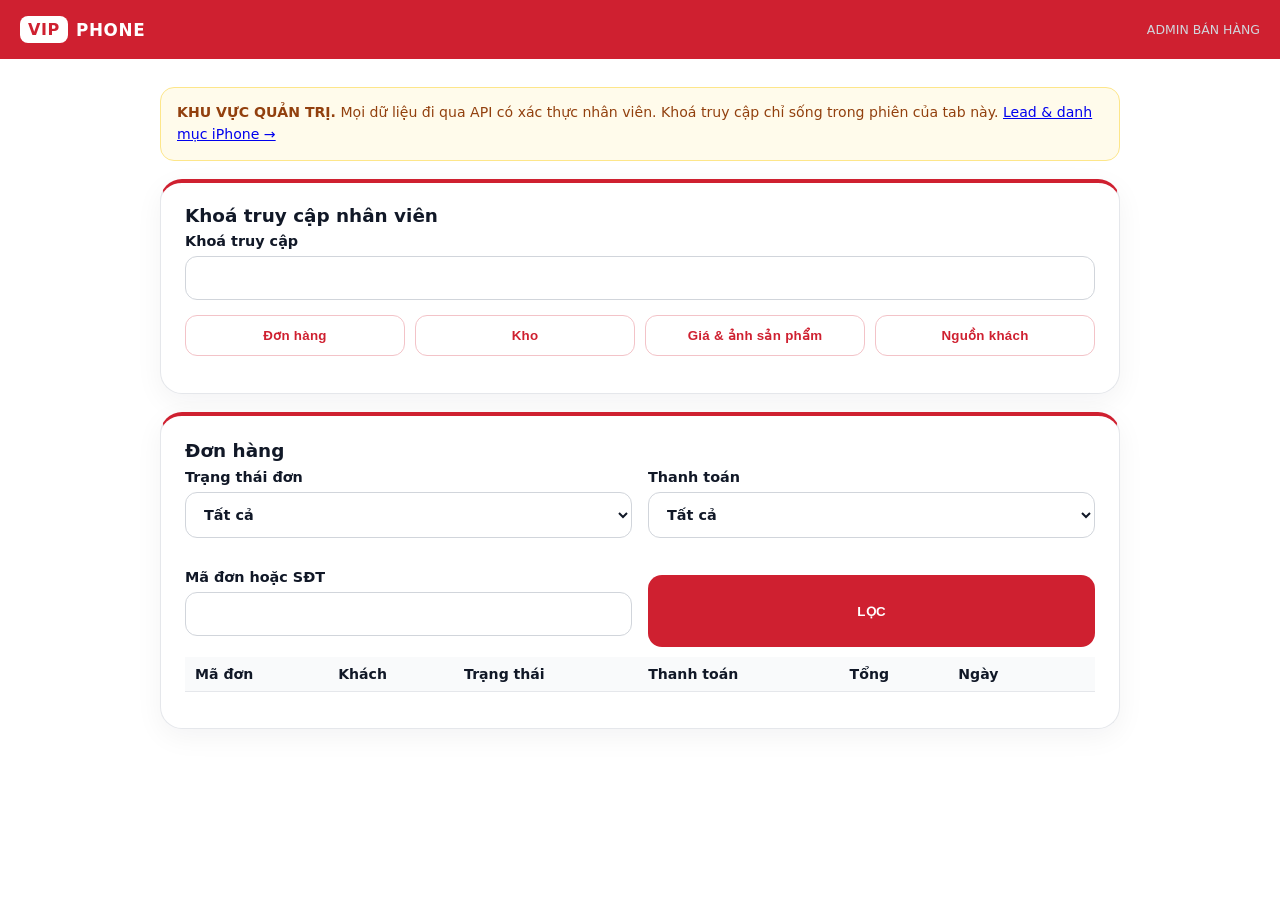
<file: admin-commerce.html>
<!doctype html>
<html lang="vi">
<head>
  <meta charset="utf-8">
  <meta name="viewport" content="width=device-width, initial-scale=1">
  <meta name="robots" content="noindex">
  <title>VIP PHONE — Quản trị bán hàng</title>
  <link rel="stylesheet" href="/assets/css/styles.css">
</head>
<body data-vp-page="admin-commerce">
  <a class="skip-link" href="#main">Bỏ qua điều hướng, tới nội dung chính</a>

  <header class="topbar">
    <div class="brand">
      <span class="brand-mark">VIP</span>
      <span class="brand-name">PHONE</span>
    </div>
    <span class="co-brand">ADMIN BÁN HÀNG</span>
  </header>

  <main class="container" id="main">
    <p class="banner banner-warn" role="note">
      <strong>KHU VỰC QUẢN TRỊ.</strong> Mọi dữ liệu đi qua API có xác thực nhân viên.
      Khoá truy cập chỉ sống trong phiên của tab này. <a href="/admin-leads.html">Lead &amp; danh mục iPhone →</a>
    </p>

    <section class="card" aria-labelledby="auth-title">
      <h1 id="auth-title" class="h3">Khoá truy cập nhân viên</h1>
      <label for="staffKey">Khoá truy cập
        <input id="staffKey" type="password" autocomplete="off" spellcheck="false">
      </label>
      <nav class="admin-actions" aria-label="Chuyển mục">
        <button type="button" class="secondary-btn" data-tab="orders">Đơn hàng</button>
        <button type="button" class="secondary-btn" data-tab="inventory">Kho</button>
        <button type="button" class="secondary-btn" data-tab="products">Giá &amp; ảnh sản phẩm</button>
        <button type="button" class="secondary-btn" data-tab="report">Nguồn khách</button>
      </nav>
      <p class="status bad" id="adminError" role="alert" hidden></p>
      <p class="field-hint" id="adminStatus" role="status" aria-live="polite"></p>
    </section>

    <!-- ============================== ĐƠN HÀNG -->
    <section class="card" data-panel="orders" aria-labelledby="orders-title">
      <h2 id="orders-title" class="h3">Đơn hàng</h2>
      <form id="orderFilter" class="grid two">
        <label>Trạng thái đơn
          <select id="oStatus"><option value="">Tất cả</option>
            <option>PENDING_PAYMENT</option><option>CONFIRMED</option><option>PROCESSING</option>
            <option>SHIPPED</option><option>COMPLETED</option><option>CANCELLED</option></select>
        </label>
        <label>Thanh toán
          <select id="oPayment"><option value="">Tất cả</option>
            <option>UNPAID</option><option>PENDING</option><option>PAID</option>
            <option>FAILED</option><option>REFUNDED</option></select>
        </label>
        <label>Mã đơn hoặc SĐT <input id="oQuery" maxlength="40"></label>
        <p class="admin-actions"><button type="submit" class="primary-btn">LỌC</button></p>
      </form>
      <div class="table-wrap"><table class="data-table">
        <thead><tr><th>Mã đơn</th><th>Khách</th><th>Trạng thái</th><th>Thanh toán</th><th>Tổng</th><th>Ngày</th><th></th></tr></thead>
        <tbody id="orderRows"></tbody>
      </table></div>
      <div id="orderDetail" class="detail-box" hidden></div>
    </section>

    <!-- ============================== KHO -->
    <section class="card" data-panel="inventory" aria-labelledby="inv-title" hidden>
      <h2 id="inv-title" class="h3">Kho (SKU có theo dõi tồn)</h2>
      <p class="admin-actions">
        <label class="consent"><input type="checkbox" id="invLow"> Chỉ SKU sắp hết (&lt; 5)</label>
        <button type="button" class="secondary-btn" id="invReload">Tải lại</button>
      </p>
      <div class="table-wrap"><table class="data-table">
        <thead><tr><th>SKU</th><th>Sản phẩm</th><th>Tồn</th><th>Đang giữ</th><th>Có thể bán</th><th></th></tr></thead>
        <tbody id="invRows"></tbody>
      </table></div>
      <div id="invDetail" class="detail-box" hidden>
        <h3 class="h3" id="invTitle"></h3>
        <form id="invForm" class="grid two">
          <label>Loại
            <select id="invType"><option>RECEIPT</option><option>ADJUSTMENT</option>
              <option>RETURN</option><option>OPENING</option></select>
          </label>
          <label>Số lượng (điều chỉnh có thể âm) <input id="invQty" type="number" required></label>
          <label>Lý do (bắt buộc với điều chỉnh / trả hàng) <input id="invReason" maxlength="300"></label>
          <p class="admin-actions"><button type="submit" class="primary-btn">GHI BIẾN ĐỘNG</button></p>
        </form>
        <div class="table-wrap"><table class="data-table">
          <thead><tr><th>#</th><th>Loại</th><th>Δ tồn</th><th>Δ giữ</th><th>Đơn</th><th>Người làm</th><th>Lý do</th><th>Lúc</th></tr></thead>
          <tbody id="invMoves"></tbody>
        </table></div>
      </div>
    </section>

    <!-- ============================== SẢN PHẨM -->
    <section class="card" data-panel="products" aria-labelledby="prod-title" hidden>
      <h2 id="prod-title" class="h3">Giá &amp; ảnh sản phẩm</h2>
      <div class="table-wrap"><table class="data-table">
        <thead><tr><th>Sản phẩm</th><th>SKU</th><th>Giá bán</th><th>Ảnh</th><th></th></tr></thead>
        <tbody id="prodRows"></tbody>
      </table></div>
      <div id="prodDetail" class="detail-box" hidden>
        <h3 class="h3" id="prodTitle"></h3>
        <form id="priceForm" class="grid two">
          <label>SKU <select id="priceSku"></select></label>
          <label>Giá bán mới (VND, ví dụ 150000.00) <input id="priceNew" inputmode="decimal" required pattern="^\d{1,10}(\.\d{1,2})?$"></label>
          <label>Lý do đổi giá <input id="priceReason" maxlength="300"></label>
          <p class="admin-actions"><button type="submit" class="primary-btn">ĐỔI GIÁ</button></p>
        </form>
        <h4>Lịch sử giá</h4>
        <div class="table-wrap"><table class="data-table">
          <thead><tr><th>Giá cũ</th><th>Giá mới</th><th>Người đổi</th><th>Lúc</th><th>Lý do</th></tr></thead>
          <tbody id="priceRows"></tbody>
        </table></div>
        <h4>Ảnh</h4>
        <form id="imageForm" class="grid two">
          <label>Tệp ảnh (PNG/JPEG/WEBP, ≤ 2 MB) <input id="imageFile" type="file" accept="image/png,image/jpeg,image/webp" required></label>
          <label>Mô tả ảnh (alt) <input id="imageAlt" maxlength="200" required></label>
          <p class="admin-actions"><button type="submit" class="primary-btn">TẢI ẢNH LÊN</button></p>
        </form>
        <div id="imageList" class="admin-image-list"></div>
      </div>
    </section>

    <!-- ============================== BÁO CÁO NGUỒN -->
    <section class="card" data-panel="report" aria-labelledby="rep-title" hidden>
      <h2 id="rep-title" class="h3">Nguồn khách &amp; doanh thu</h2>
      <form id="repForm" class="grid two">
        <label>Mô hình
          <select id="repModel">
            <option value="order">Nguồn của ĐƠN (chiến dịch/referrer ra đơn)</option>
            <option value="first_touch">Nguồn ĐẦU TIÊN của khách (kênh mang khách về)</option>
          </select>
        </label>
        <label>Chiều nhóm
          <select id="repDim"><option>source</option><option>campaign</option><option>ref</option>
            <option>utm_source</option><option>utm_medium</option><option>utm_campaign</option><option>utm_content</option></select>
        </label>
        <p class="admin-actions"><button type="submit" class="primary-btn">XEM</button></p>
      </form>
      <div class="table-wrap"><table class="data-table">
        <thead><tr><th>Giá trị</th><th>Khách</th><th>Đơn</th><th>Doanh thu</th><th>Đã thu</th></tr></thead>
        <tbody id="repRows"></tbody>
      </table></div>
    </section>
  </main>

  <script src="/assets/js/config.js"></script>
  <script src="/assets/js/money.js"></script>
  <script src="/assets/js/admin-commerce.js"></script>
</body>
</html>
</file>
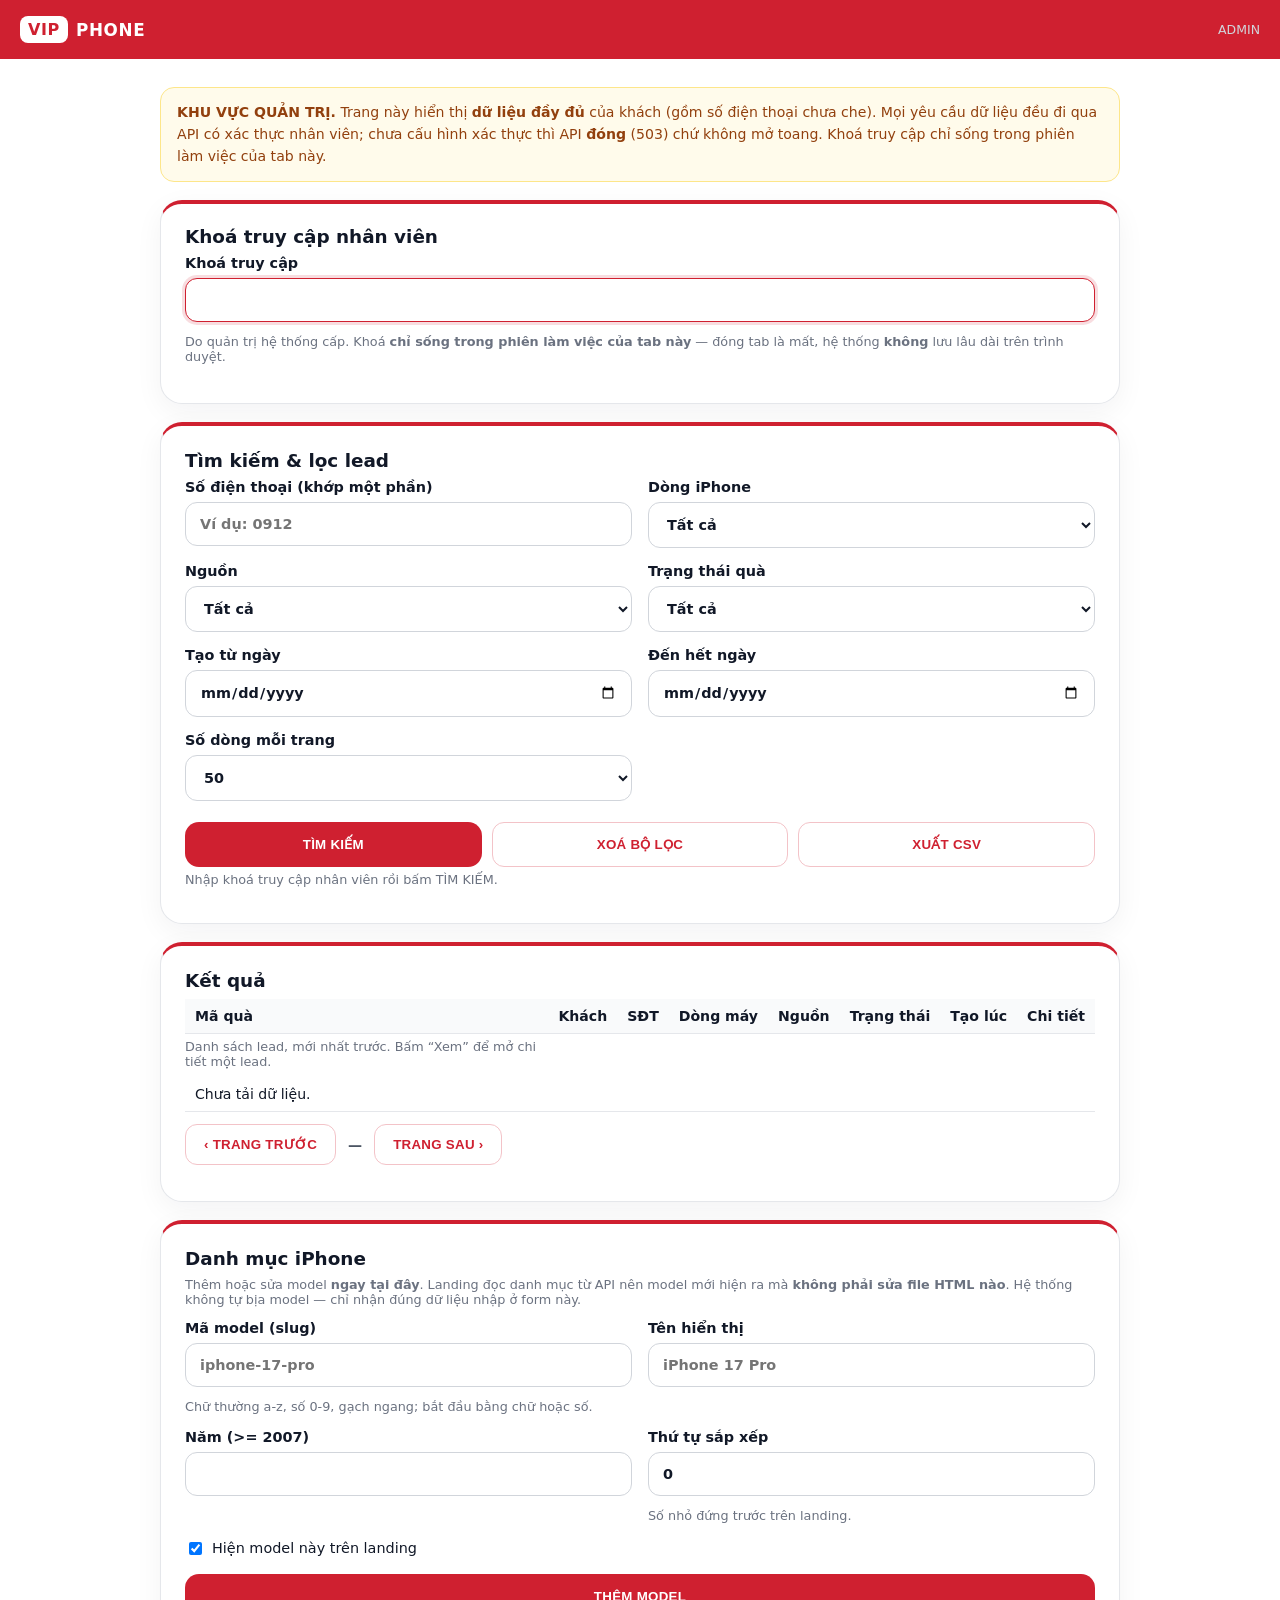
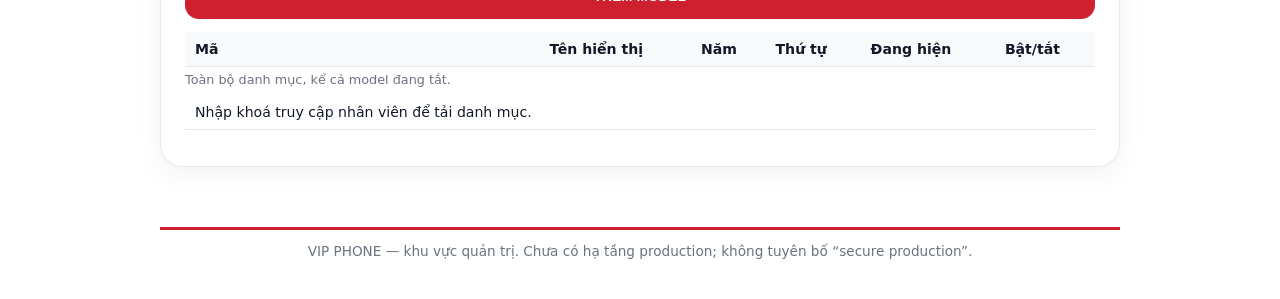
<file: admin-leads.html>
<!doctype html>
<html lang="vi">
<head>
  <meta charset="utf-8">
  <meta name="viewport" content="width=device-width, initial-scale=1">
  <meta name="robots" content="noindex">
  <title>VIP PHONE — Quản trị lead &amp; danh mục</title>
  <link rel="stylesheet" href="assets/css/styles.css">
</head>
<body data-vp-page="admin-leads">
  <a class="skip-link" href="#main">Bỏ qua điều hướng, tới nội dung chính</a>

  <header class="topbar">
    <div class="brand">
      <span class="brand-mark">VIP</span>
      <span class="brand-name">PHONE</span>
    </div>
    <span class="co-brand">ADMIN</span>
  </header>

  <main class="container" id="main">
    <p class="banner banner-warn" role="note">
      <strong>KHU VỰC QUẢN TRỊ.</strong>
      Trang này hiển thị <strong>dữ liệu đầy đủ</strong> của khách (gồm số điện
      thoại chưa che). Mọi yêu cầu dữ liệu đều đi qua API có xác thực nhân viên;
      chưa cấu hình xác thực thì API <strong>đóng</strong> (503) chứ không mở toang.
      Khoá truy cập chỉ sống trong phiên làm việc của tab này.
    </p>

    <section class="card" aria-labelledby="auth-title">
      <h1 id="auth-title" class="h3">Khoá truy cập nhân viên</h1>
      <label for="staffKey">
        Khoá truy cập
        <input id="staffKey" name="staffKey" type="password" autocomplete="off"
               spellcheck="false" aria-describedby="staffKey-hint">
        <span class="field-hint" id="staffKey-hint">
          Do quản trị hệ thống cấp. Khoá <strong>chỉ sống trong phiên làm việc của
          tab này</strong> — đóng tab là mất, hệ thống <strong>không</strong> lưu
          lâu dài trên trình duyệt.
        </span>
      </label>
    </section>

    <section class="card" aria-labelledby="filters-title">
      <h2 id="filters-title" class="h3">Tìm kiếm &amp; lọc lead</h2>

      <form id="filterForm" novalidate>
        <div class="grid two">
          <label for="fPhone">
            Số điện thoại (khớp một phần)
            <input id="fPhone" name="phone" type="tel" inputmode="tel" autocomplete="off"
                   maxlength="32" placeholder="Ví dụ: 0912">
          </label>
          <label for="fModel">
            Dòng iPhone
            <select id="fModel" name="iphone_model">
              <option value="">Tất cả</option>
            </select>
          </label>
        </div>

        <div class="grid two">
          <label for="fSource">
            Nguồn
            <select id="fSource" name="source">
              <option value="">Tất cả</option>
              <option value="bni">BNI</option>
              <option value="viporder">VIP ORDER</option>
              <option value="facebook">Facebook</option>
              <option value="tiktok">TikTok</option>
              <option value="qr">QR</option>
              <option value="other">Khác</option>
            </select>
          </label>
          <label for="fStatus">
            Trạng thái quà
            <select id="fStatus" name="gift_status">
              <option value="">Tất cả</option>
              <option value="NEW">NEW</option>
              <option value="CONFIRMED">CONFIRMED</option>
              <option value="READY">READY</option>
              <option value="REDEEMED">REDEEMED</option>
              <option value="CANCELLED">CANCELLED</option>
            </select>
          </label>
        </div>

        <div class="grid two">
          <label for="fFrom">
            Tạo từ ngày
            <input id="fFrom" name="created_from" type="date">
          </label>
          <label for="fTo">
            Đến hết ngày
            <input id="fTo" name="created_to" type="date">
          </label>
        </div>

        <div class="grid two">
          <label for="fPageSize">
            Số dòng mỗi trang
            <select id="fPageSize" name="page_size">
              <option value="25">25</option>
              <option value="50" selected>50</option>
              <option value="100">100</option>
              <option value="200">200 (trần)</option>
            </select>
          </label>
        </div>

        <div class="admin-actions">
          <button class="primary-btn" type="submit" id="searchBtn">TÌM KIẾM</button>
          <button class="secondary-btn" type="button" id="resetBtn">XOÁ BỘ LỌC</button>
          <button class="secondary-btn" type="button" id="exportBtn">XUẤT CSV</button>
        </div>
      </form>

      <p class="field-hint" id="statusLine" role="status" aria-live="polite"></p>
      <div id="errorBox" class="status bad" role="alert" hidden></div>
    </section>

    <section class="card" aria-labelledby="results-title">
      <h2 id="results-title" class="h3">Kết quả</h2>
      <div class="table-wrap">
        <table class="data-table" id="leadTable">
          <caption class="field-hint">
            Danh sách lead, mới nhất trước. Bấm “Xem” để mở chi tiết một lead.
          </caption>
          <thead>
            <tr>
              <th scope="col">Mã quà</th>
              <th scope="col">Khách</th>
              <th scope="col">SĐT</th>
              <th scope="col">Dòng máy</th>
              <th scope="col">Nguồn</th>
              <th scope="col">Trạng thái</th>
              <th scope="col">Tạo lúc</th>
              <th scope="col">Chi tiết</th>
            </tr>
          </thead>
          <tbody id="leadRows">
            <tr><td colspan="8">Chưa tải dữ liệu.</td></tr>
          </tbody>
        </table>
      </div>

      <div class="pager">
        <button class="secondary-btn" type="button" id="prevBtn">‹ TRANG TRƯỚC</button>
        <span class="pager-info" id="pageInfo">—</span>
        <button class="secondary-btn" type="button" id="nextBtn">TRANG SAU ›</button>
      </div>

      <div id="detailBox" class="detail-panel" aria-live="polite"></div>
    </section>

    <section class="card" aria-labelledby="models-title">
      <h2 id="models-title" class="h3">Danh mục iPhone</h2>
      <p class="field-hint">
        Thêm hoặc sửa model <strong>ngay tại đây</strong>. Landing đọc danh mục từ
        API nên model mới hiện ra mà <strong>không phải sửa file HTML nào</strong>.
        Hệ thống không tự bịa model — chỉ nhận đúng dữ liệu nhập ở form này.
      </p>

      <form id="modelForm" novalidate>
        <div class="grid two">
          <label for="mCode">
            Mã model (slug)
            <input id="mCode" name="model_code" type="text" maxlength="64"
                   placeholder="iphone-17-pro" autocapitalize="none" spellcheck="false"
                   aria-describedby="mCode-hint">
            <span class="field-hint" id="mCode-hint">
              Chữ thường a-z, số 0-9, gạch ngang; bắt đầu bằng chữ hoặc số.
            </span>
          </label>
          <label for="mName">
            Tên hiển thị
            <input id="mName" name="display_name" type="text" maxlength="120"
                   placeholder="iPhone 17 Pro">
          </label>
        </div>
        <div class="grid two">
          <label for="mYear">
            Năm (>= 2007)
            <input id="mYear" name="year" type="number" min="2007" max="2100" step="1">
          </label>
          <label for="mSort">
            Thứ tự sắp xếp
            <input id="mSort" name="sort_order" type="number" step="1" value="0"
                   aria-describedby="mSort-hint">
            <span class="field-hint" id="mSort-hint">Số nhỏ đứng trước trên landing.</span>
          </label>
        </div>
        <label class="consent" for="mActive">
          <input type="checkbox" id="mActive" name="active" checked>
          <span>Hiện model này trên landing</span>
        </label>

        <div class="admin-actions">
          <button class="primary-btn" type="submit" id="modelSubmit">THÊM MODEL</button>
        </div>
      </form>

      <p class="field-hint" id="modelStatus" role="status" aria-live="polite"></p>
      <div id="modelError" class="status bad" role="alert" hidden></div>

      <div class="table-wrap">
        <table class="data-table" id="modelTable">
          <caption class="field-hint">Toàn bộ danh mục, kể cả model đang tắt.</caption>
          <thead>
            <tr>
              <th scope="col">Mã</th>
              <th scope="col">Tên hiển thị</th>
              <th scope="col">Năm</th>
              <th scope="col">Thứ tự</th>
              <th scope="col">Đang hiện</th>
              <th scope="col">Bật/tắt</th>
            </tr>
          </thead>
          <tbody id="modelRows">
            <tr><td colspan="6">Chưa tải danh mục.</td></tr>
          </tbody>
        </table>
      </div>
    </section>
  </main>

  <footer class="site-footer">
    <p>VIP PHONE — khu vực quản trị. Chưa có hạ tầng production; không tuyên bố “secure production”.</p>
  </footer>

  <script src="assets/js/config.js"></script>
  <script src="assets/js/tracking.js"></script>
  <script src="assets/js/util.js"></script>
  <script src="assets/js/admin-leads.js"></script>
</body>
</html>
</file>
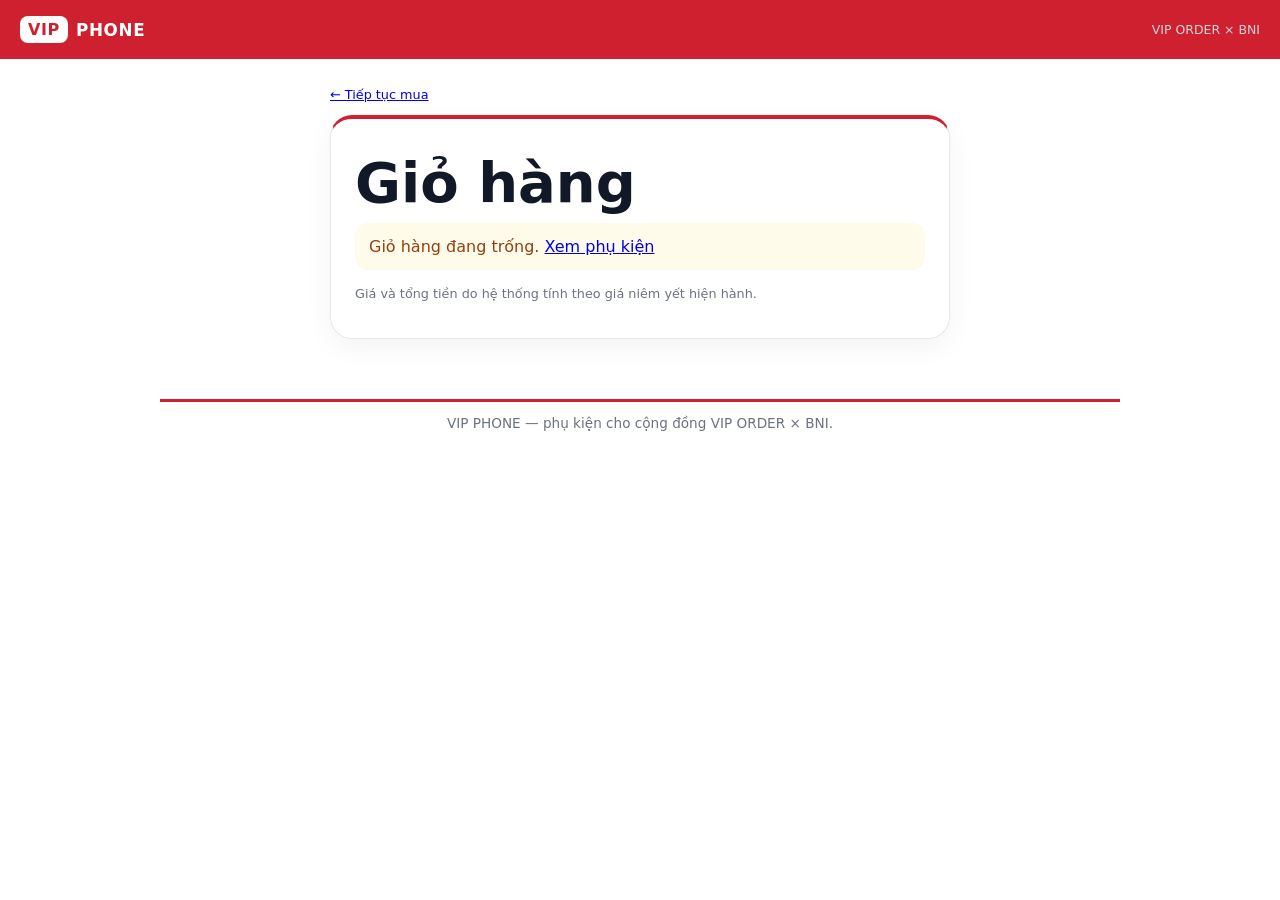
<file: cart.html>
<!doctype html>
<html lang="vi">
<head>
  <meta charset="utf-8">
  <meta name="viewport" content="width=device-width, initial-scale=1">
  <meta name="robots" content="noindex">
  <title>VIP PHONE — Giỏ hàng</title>
  <link rel="stylesheet" href="/assets/css/styles.css">
</head>
<body data-vp-page="cart">
  <a class="skip-link" href="#main">Bỏ qua điều hướng, tới nội dung chính</a>

  <header class="topbar">
    <div class="brand">
      <span class="brand-mark">VIP</span>
      <span class="brand-name">PHONE</span>
    </div>
    <span class="co-brand">VIP ORDER × BNI</span>
  </header>

  <main class="container narrow" id="main">
    <p class="field-hint"><a href="/shop">← Tiếp tục mua</a></p>
    <noscript><p class="status bad" role="alert">Giỏ hàng cần JavaScript. Vui lòng bật JavaScript rồi tải lại.</p></noscript>
    <section class="card" aria-labelledby="cart-title">
      <h1 id="cart-title">Giỏ hàng</h1>
      <p class="status bad" id="cartError" role="alert" hidden></p>
      <p class="status warn" id="cartEmpty" hidden>Giỏ hàng đang trống. <a href="/shop">Xem phụ kiện</a></p>
      <ul class="cart-lines" id="cartLines"></ul>
      <dl class="totals" id="cartTotals" hidden>
        <div><dt>Tạm tính</dt><dd id="cartSubtotal"></dd></div>
        <div><dt>Phí giao hàng</dt><dd id="cartShipping"></dd></div>
        <div class="grand"><dt>Tổng cộng</dt><dd id="cartGrand"></dd></div>
      </dl>
      <p class="field-hint">Giá và tổng tiền do hệ thống tính theo giá niêm yết hiện hành.</p>
      <a class="primary-btn" id="toCheckout" href="/checkout" hidden>ĐẶT HÀNG</a>
    </section>
  </main>

  <footer class="site-footer">
    <p>VIP PHONE — phụ kiện cho cộng đồng VIP ORDER × BNI.</p>
  </footer>

  <script src="/assets/js/config.js"></script>
  <script src="/assets/js/tracking.js"></script>
  <script src="/assets/js/util.js"></script>
  <script src="/assets/js/money.js"></script>
  <script src="/assets/js/cart-store.js"></script>
  <script src="/assets/js/cart.js"></script>
</body>
</html>
</file>
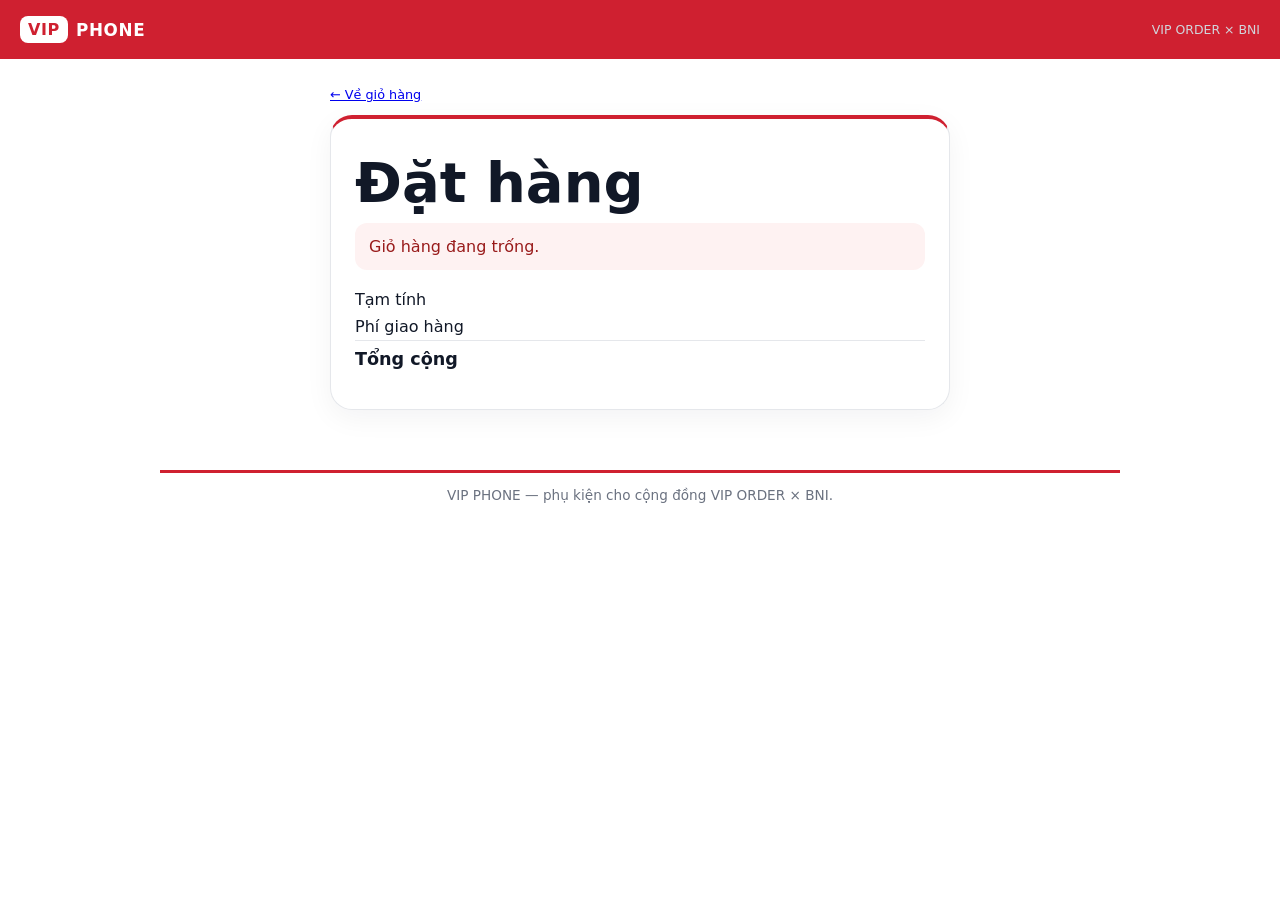
<file: checkout.html>
<!doctype html>
<html lang="vi">
<head>
  <meta charset="utf-8">
  <meta name="viewport" content="width=device-width, initial-scale=1">
  <meta name="robots" content="noindex">
  <title>VIP PHONE — Đặt hàng</title>
  <link rel="stylesheet" href="/assets/css/styles.css">
</head>
<body data-vp-page="checkout">
  <a class="skip-link" href="#main">Bỏ qua điều hướng, tới nội dung chính</a>

  <header class="topbar">
    <div class="brand">
      <span class="brand-mark">VIP</span>
      <span class="brand-name">PHONE</span>
    </div>
    <span class="co-brand">VIP ORDER × BNI</span>
  </header>

  <main class="container narrow" id="main">
    <p class="field-hint"><a href="/cart">← Về giỏ hàng</a></p>
    <noscript><p class="status bad" role="alert">Đặt hàng cần JavaScript. Vui lòng bật JavaScript rồi tải lại.</p></noscript>
    <section class="card" aria-labelledby="summary-title">
      <h1 id="summary-title">Đặt hàng</h1>
      <p class="status bad" id="checkoutError" role="alert" hidden></p>
      <ul class="cart-lines" id="summaryLines"></ul>
      <dl class="totals">
        <div><dt>Tạm tính</dt><dd id="sumSubtotal"></dd></div>
        <div><dt>Phí giao hàng</dt><dd id="sumShipping"></dd></div>
        <div class="grand"><dt>Tổng cộng</dt><dd id="sumGrand"></dd></div>
      </dl>
    </section>
    <form class="card" id="checkoutForm" novalidate aria-labelledby="form-title">
      <h2 id="form-title" class="h3">Thông tin nhận hàng</h2>
      <label>Họ tên người đặt
        <input id="full_name" name="full_name" autocomplete="name" maxlength="80" required>
        <span class="field-error" data-error-for="full_name"></span>
      </label>
      <label>Số điện thoại
        <input id="phone" name="phone" type="tel" inputmode="tel" autocomplete="tel" maxlength="32" required>
        <span class="field-error" data-error-for="phone"></span>
      </label>
      <label>Email (không bắt buộc)
        <input id="email" name="email" type="email" autocomplete="email" maxlength="254">
        <span class="field-error" data-error-for="email"></span>
      </label>
      <label>Địa chỉ (số nhà, đường)
        <input id="address_line" name="address_line" autocomplete="street-address" maxlength="300" required>
        <span class="field-error" data-error-for="address_line"></span>
      </label>
      <div class="grid two">
        <label>Phường/Xã
          <input id="ward" name="ward" maxlength="80">
          <span class="field-error" data-error-for="ward"></span>
        </label>
        <label>Quận/Huyện
          <input id="district" name="district" maxlength="80">
          <span class="field-error" data-error-for="district"></span>
        </label>
      </div>
      <label>Tỉnh/Thành phố
        <input id="province" name="province" maxlength="80" required>
        <span class="field-error" data-error-for="province"></span>
      </label>
      <fieldset class="pay-methods" id="payMethods">
        <legend>Phương thức thanh toán</legend>
        <p class="field-hint" id="payLoading">Đang tải phương thức thanh toán…</p>
      </fieldset>
      <span class="field-error" data-error-for="payment_method"></span>
      <label>Ghi chú (không bắt buộc)
        <input id="customer_note" name="customer_note" maxlength="500">
      </label>
      <button type="submit" class="primary-btn" id="placeOrder">XÁC NHẬN ĐẶT HÀNG</button>
    </form>
  </main>

  <footer class="site-footer">
    <p>VIP PHONE — phụ kiện cho cộng đồng VIP ORDER × BNI.</p>
  </footer>

  <script src="/assets/js/config.js"></script>
  <script src="/assets/js/tracking.js"></script>
  <script src="/assets/js/util.js"></script>
  <script src="/assets/js/money.js"></script>
  <script src="/assets/js/cart-store.js"></script>
  <script src="/assets/js/checkout.js"></script>
</body>
</html>
</file>
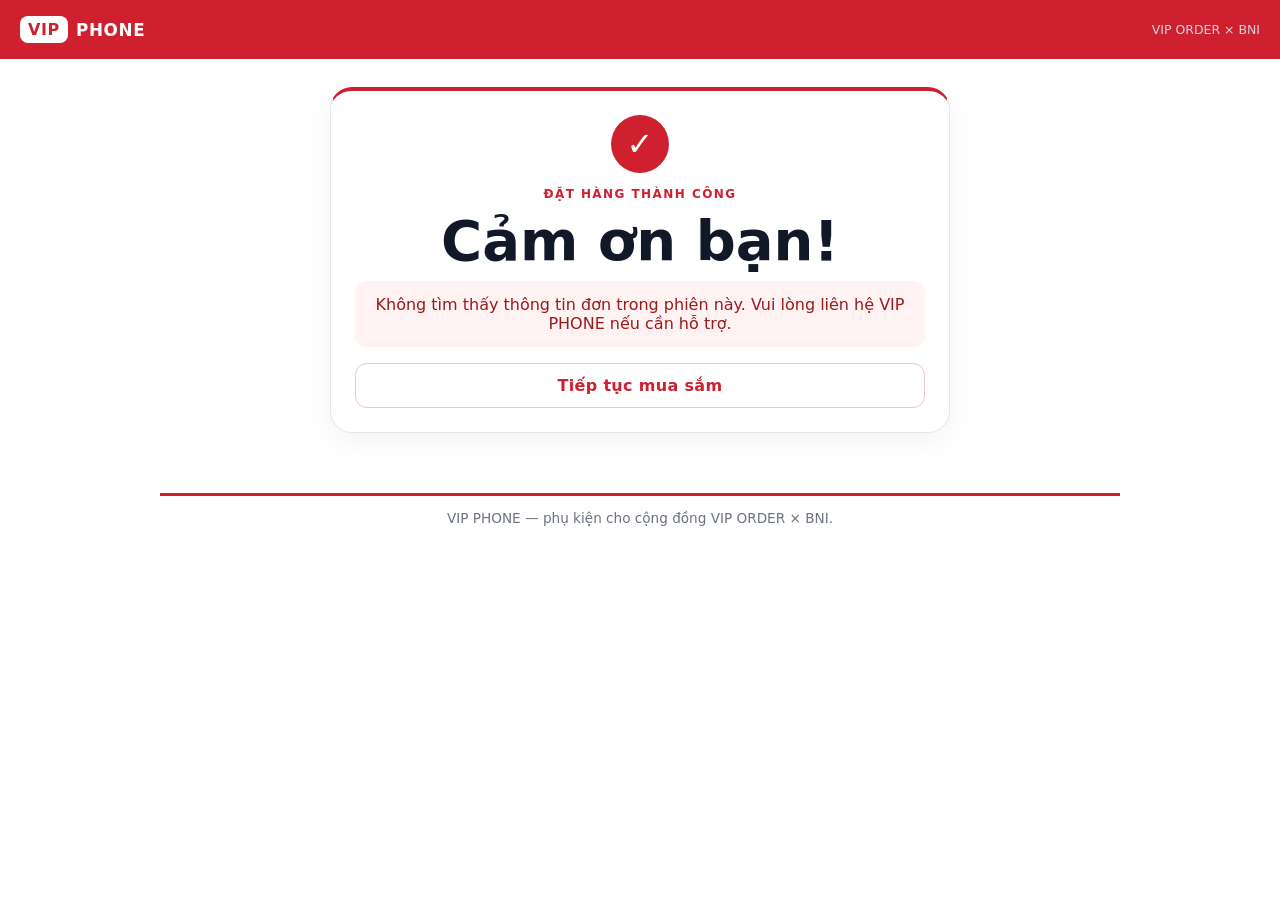
<file: order-success.html>
<!doctype html>
<html lang="vi">
<head>
  <meta charset="utf-8">
  <meta name="viewport" content="width=device-width, initial-scale=1">
  <meta name="robots" content="noindex">
  <title>VIP PHONE — Đặt hàng thành công</title>
  <link rel="stylesheet" href="/assets/css/styles.css">
</head>
<body data-vp-page="order-success">
  <a class="skip-link" href="#main">Bỏ qua điều hướng, tới nội dung chính</a>

  <header class="topbar">
    <div class="brand">
      <span class="brand-mark">VIP</span>
      <span class="brand-name">PHONE</span>
    </div>
    <span class="co-brand">VIP ORDER × BNI</span>
  </header>

  <main class="container narrow" id="main">
    <section class="card success-card" aria-labelledby="order-title">
      <div class="success-icon" aria-hidden="true">✓</div>
      <p class="eyebrow">ĐẶT HÀNG THÀNH CÔNG</p>
      <h1 id="order-title">Cảm ơn bạn!</h1>
      <p class="status bad" id="orderError" role="alert" hidden></p>
      <div id="orderBox" hidden>
        <div class="gift-code-wrap"><span>Mã đơn hàng</span><strong id="orderNumber"></strong></div>
        <p id="orderStatus" class="status warn"></p>
        <ul class="cart-lines" id="orderLines"></ul>
        <dl class="totals">
          <div><dt>Tạm tính</dt><dd id="orderSubtotal"></dd></div>
          <div><dt>Phí giao hàng</dt><dd id="orderShipping"></dd></div>
          <div class="grand"><dt>Tổng cộng</dt><dd id="orderGrand"></dd></div>
        </dl>
        <p class="helper">Giao tới: <span id="orderRecipient"></span></p>
        <div class="status warn" id="paymentBox" role="status" hidden>
          <strong id="paymentTitle"></strong>
          <p id="paymentText"></p>
        </div>
      </div>
      <a class="secondary-btn" href="/shop">Tiếp tục mua sắm</a>
    </section>
  </main>

  <footer class="site-footer">
    <p>VIP PHONE — phụ kiện cho cộng đồng VIP ORDER × BNI.</p>
  </footer>

  <script src="/assets/js/config.js"></script>
  <script src="/assets/js/tracking.js"></script>
  <script src="/assets/js/util.js"></script>
  <script src="/assets/js/money.js"></script>
  <script src="/assets/js/cart-store.js"></script>
  <script src="/assets/js/order-success.js"></script>
</body>
</html>
</file>
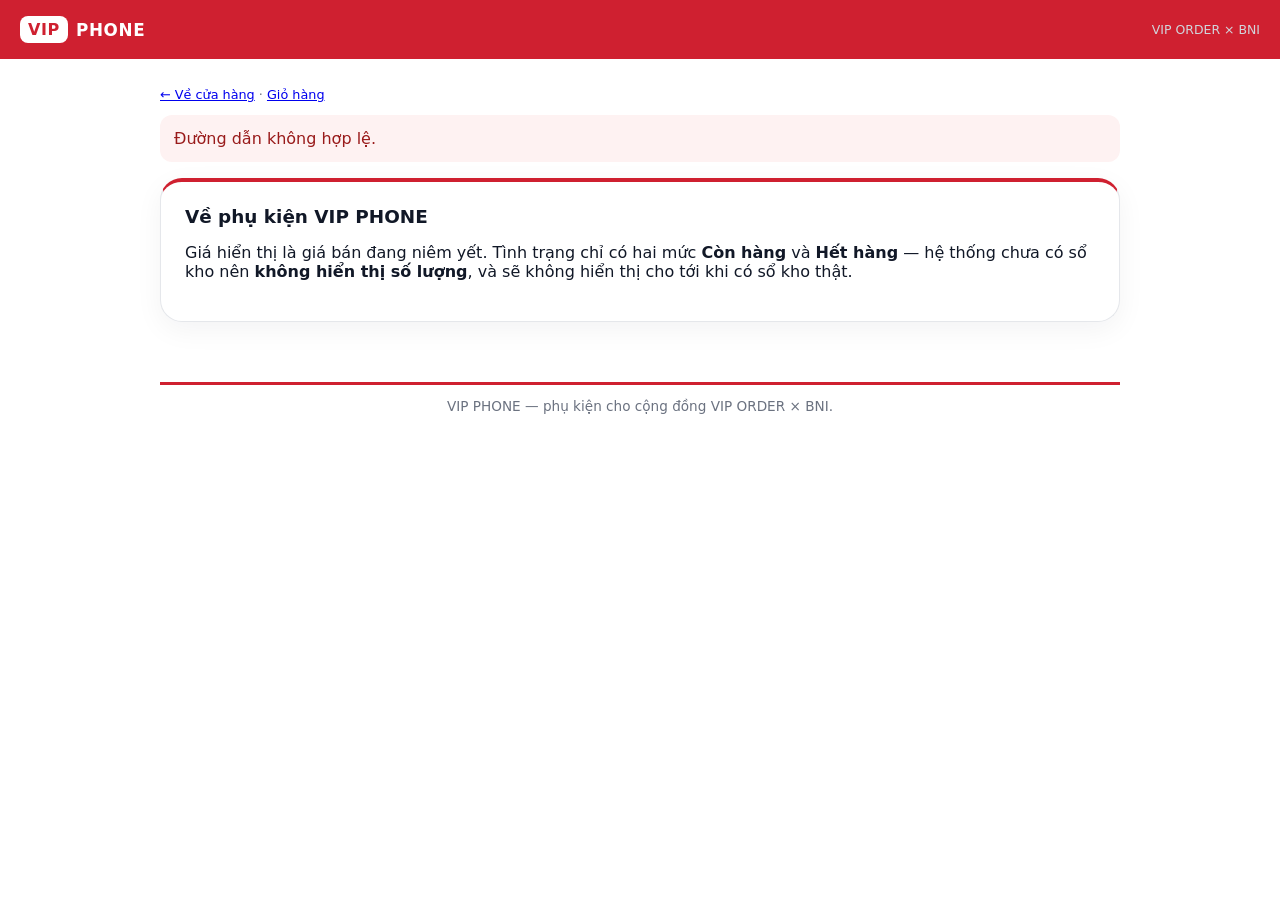
<file: product.html>
<!doctype html>
<html lang="vi">
<head>
  <meta charset="utf-8">
  <meta name="viewport" content="width=device-width, initial-scale=1">
  <meta name="description" content="Chi tiết phụ kiện VIP PHONE — giá bán, dòng máy tương thích, tình trạng còn hàng.">
  <meta name="robots" content="noindex">
  <title>VIP PHONE — Chi tiết sản phẩm</title>
  <link rel="stylesheet" href="/assets/css/styles.css">
</head>
<body data-vp-page="product">
  <a class="skip-link" href="#main">Bỏ qua điều hướng, tới nội dung chính</a>

  <header class="topbar">
    <div class="brand">
      <span class="brand-mark">VIP</span>
      <span class="brand-name">PHONE</span>
    </div>
    <span class="co-brand">VIP ORDER × BNI</span>
  </header>

  <main class="container" id="main">
    <p class="field-hint"><a href="/shop">← Về cửa hàng</a> · <a href="/cart">Giỏ hàng</a></p>

    <noscript>
      <p class="status bad" role="alert">
        Trang này cần JavaScript để tải thông tin sản phẩm. Vui lòng bật JavaScript rồi tải lại.
      </p>
    </noscript>

    <p class="status bad" id="productError" role="alert" hidden></p>

    <article class="card" id="productDetail" aria-labelledby="productTitle" hidden>
      <p class="eyebrow" id="productCategory"></p>
      <h1 id="productTitle"></h1>
      <p class="status ok" id="productAvailability"></p>
      <div id="productBody"></div>
      <p class="status ok" id="cartStatus" role="status" aria-live="polite" hidden></p>
    </article>

    <section class="card" aria-labelledby="about-shop-title" id="aboutShop">
      <h2 id="about-shop-title" class="h3">Về phụ kiện VIP PHONE</h2>
      <p>
        Giá hiển thị là giá bán đang niêm yết. Tình trạng chỉ có hai mức
        <strong>Còn hàng</strong> và <strong>Hết hàng</strong> — hệ thống chưa có
        sổ kho nên <strong>không hiển thị số lượng</strong>, và sẽ không hiển thị
        cho tới khi có sổ kho thật.
      </p>
    </section>
  </main>

  <footer class="site-footer">
    <p>VIP PHONE — phụ kiện cho cộng đồng VIP ORDER × BNI.</p>
  </footer>

  <script src="/assets/js/config.js"></script>
  <script src="/assets/js/tracking.js"></script>
  <script src="/assets/js/util.js"></script>
  <script src="/assets/js/money.js"></script>
  <script src="/assets/js/cart-store.js"></script>
  <script src="/assets/js/product.js"></script>
</body>
</html>
</file>
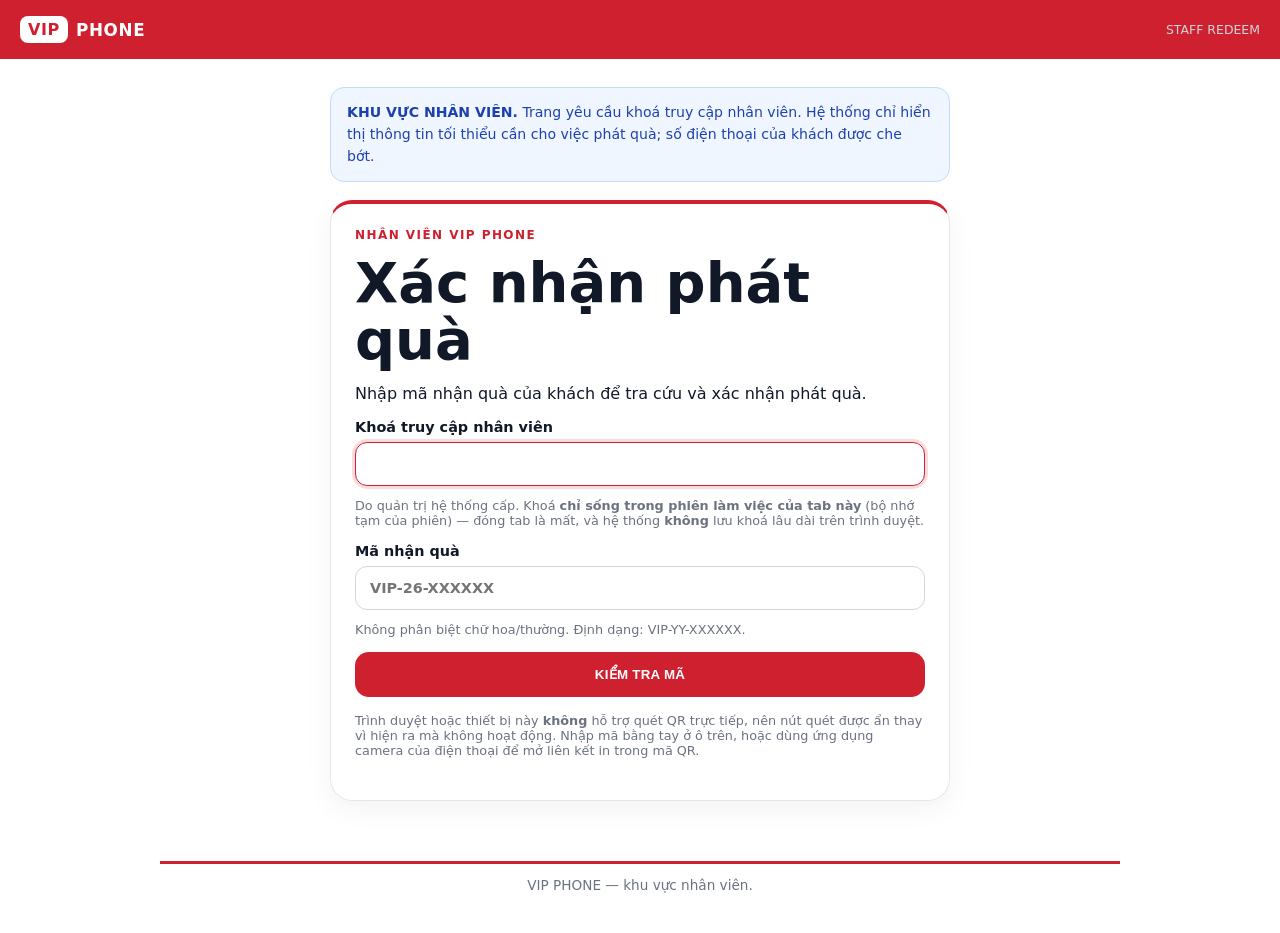
<file: redeem.html>
<!doctype html>
<html lang="vi">
<head>
  <meta charset="utf-8">
  <meta name="viewport" content="width=device-width, initial-scale=1">
  <meta name="robots" content="noindex">
  <title>VIP PHONE — Phát quà (nhân viên)</title>
  <link rel="stylesheet" href="assets/css/styles.css">
</head>
<body>
  <a class="skip-link" href="#main">Bỏ qua điều hướng, tới nội dung chính</a>

  <header class="topbar">
    <div class="brand">
      <span class="brand-mark">VIP</span>
      <span class="brand-name">PHONE</span>
    </div>
    <span class="co-brand">STAFF REDEEM</span>
  </header>

  <main class="container narrow" id="main">
    <p class="banner banner-info" role="note">
      <strong>KHU VỰC NHÂN VIÊN.</strong>
      Trang yêu cầu khoá truy cập nhân viên. Hệ thống chỉ hiển thị thông tin
      tối thiểu cần cho việc phát quà; số điện thoại của khách được che bớt.
    </p>

    <section class="card" aria-labelledby="redeem-title">
      <p class="eyebrow">NHÂN VIÊN VIP PHONE</p>
      <h1 id="redeem-title">Xác nhận phát quà</h1>
      <p>Nhập mã nhận quà của khách để tra cứu và xác nhận phát quà.</p>

      <form id="redeemForm" novalidate>
        <label for="staffKey">
          Khoá truy cập nhân viên
          <input id="staffKey" name="staffKey" type="password" autocomplete="off"
                 spellcheck="false" aria-describedby="staffKey-hint">
          <span class="field-hint" id="staffKey-hint">
            Do quản trị hệ thống cấp. Khoá <strong>chỉ sống trong phiên làm việc
            của tab này</strong> (bộ nhớ tạm của phiên) — đóng tab là mất, và hệ
            thống <strong>không</strong> lưu khoá lâu dài trên trình duyệt.
          </span>
        </label>

        <label for="redeemCode">
          Mã nhận quà
          <input id="redeemCode" name="redeemCode" type="text" required
                 placeholder="VIP-26-XXXXXX" autocomplete="off"
                 autocapitalize="characters" spellcheck="false"
                 aria-describedby="redeemCode-hint">
          <span class="field-hint" id="redeemCode-hint">
            Không phân biệt chữ hoa/thường. Định dạng: VIP-YY-XXXXXX.
          </span>
        </label>

        <button class="primary-btn" type="submit">KIỂM TRA MÃ</button>
      </form>

      <div class="scan-block">
        <button type="button" class="secondary-btn" id="scanToggle" hidden
                aria-expanded="false" aria-controls="scanPanel">
          QUÉT QR BẰNG CAMERA
        </button>
        <p class="field-hint" id="scanUnsupported" hidden>
          Trình duyệt hoặc thiết bị này <strong>không</strong> hỗ trợ quét QR trực
          tiếp, nên nút quét được ẩn thay vì hiện ra mà không hoạt động.
          Nhập mã bằng tay ở ô trên, hoặc dùng ứng dụng camera của điện thoại để
          mở liên kết in trong mã QR.
        </p>
        <div class="scan-panel" id="scanPanel" hidden>
          <video id="scanVideo" class="scan-video" playsinline muted
                 aria-label="Khung hình camera dùng để quét mã QR"></video>
          <p class="field-hint">Đưa mã QR trên phiếu quà vào giữa khung hình.</p>
          <button type="button" class="secondary-btn" id="scanStop">DỪNG QUÉT</button>
        </div>
        <p class="field-hint" id="scanStatus" role="status" aria-live="polite"></p>
      </div>

      <div id="redeemResult" class="redeem-result" aria-live="polite"></div>
    </section>
  </main>

  <footer class="site-footer">
    <p>VIP PHONE — khu vực nhân viên.</p>
  </footer>

  <script src="assets/js/config.js"></script>
  <script src="assets/js/tracking.js"></script>
  <script src="assets/js/util.js"></script>
  <script src="assets/js/qr-scan.js"></script>
  <script src="assets/js/redeem.js"></script>
</body>
</html>
</file>
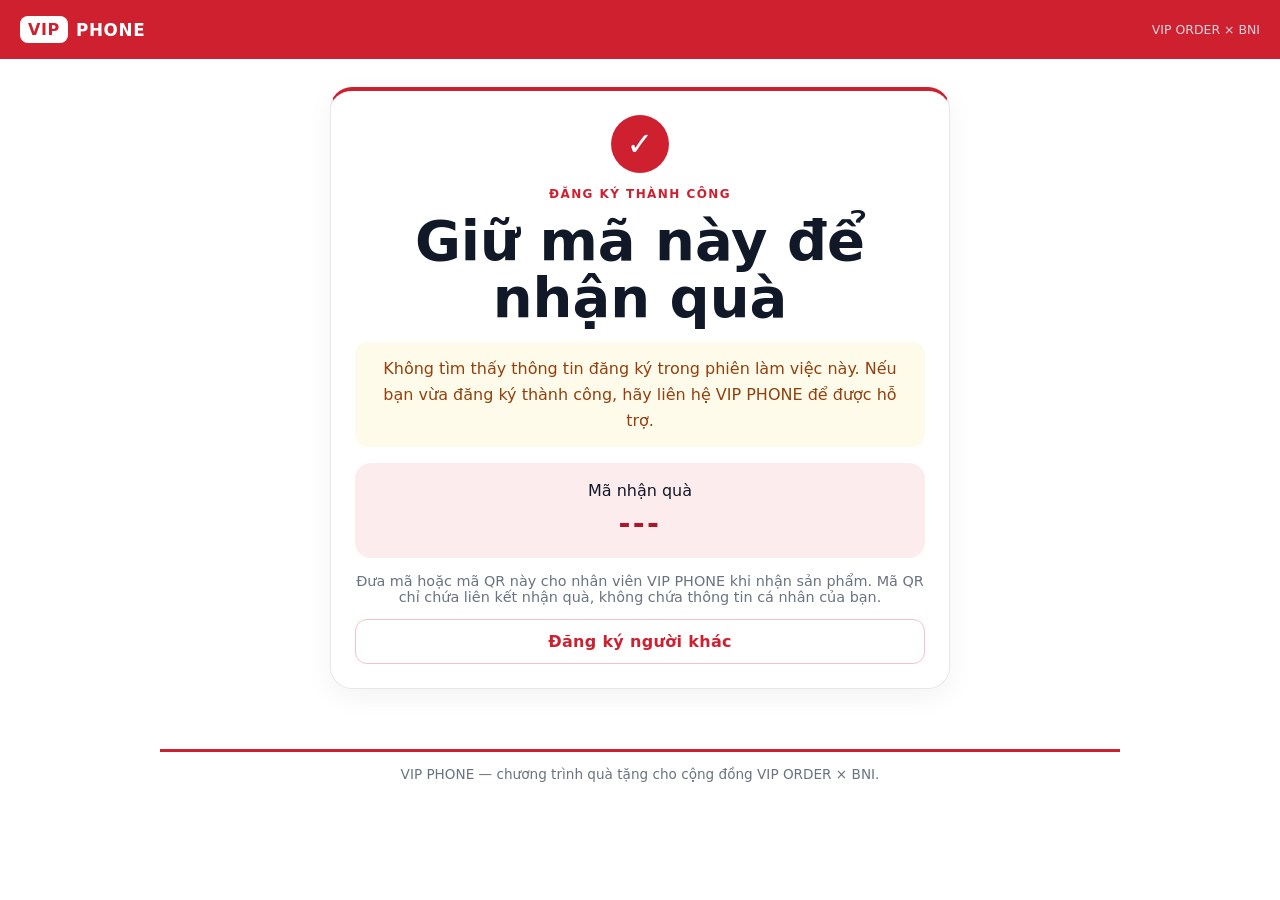
<file: success.html>
<!doctype html>
<html lang="vi">
<head>
  <meta charset="utf-8">
  <meta name="viewport" content="width=device-width, initial-scale=1">
  <meta name="robots" content="noindex">
  <title>VIP PHONE — Đăng ký thành công</title>
  <link rel="stylesheet" href="assets/css/styles.css">
</head>
<body>
  <a class="skip-link" href="#main">Bỏ qua điều hướng, tới nội dung chính</a>

  <header class="topbar">
    <div class="brand">
      <span class="brand-mark">VIP</span>
      <span class="brand-name">PHONE</span>
    </div>
    <span class="co-brand">VIP ORDER × BNI</span>
  </header>

  <main class="container narrow" id="main">
    <section class="card success-card" aria-labelledby="success-title">
      <div class="success-icon" aria-hidden="true">✓</div>
      <p class="eyebrow">ĐĂNG KÝ THÀNH CÔNG</p>
      <h1 id="success-title">Giữ mã này để nhận quà</h1>

      <div id="giftDetails" class="gift-details"></div>

      <div class="gift-code-wrap">
        <span>Mã nhận quà</span>
        <strong id="giftCode">---</strong>
      </div>

      <div id="qr" class="qr-box" aria-label="Mã QR nhận quà"></div>
      <p class="helper">
        Đưa mã hoặc mã QR này cho nhân viên VIP PHONE khi nhận sản phẩm.
        Mã QR chỉ chứa liên kết nhận quà, không chứa thông tin cá nhân của bạn.
      </p>

      <a class="secondary-btn" href="index.html">Đăng ký người khác</a>
    </section>

    <!-- G15: gợi ý MỀM — không popup, không ép mua. Ẩn cho tới khi có dữ liệu. -->
    <section class="card reco-card" id="recoSection" aria-labelledby="reco-title" hidden>
      <p class="eyebrow">PHỤ KIỆN HỢP VỚI MÁY CỦA BẠN</p>
      <h2 id="reco-title" class="h3">Gợi ý cho <span id="recoDevice"></span></h2>
      <nav class="reco-ctas" aria-label="Lối tắt phụ kiện">
        <a class="secondary-btn" id="recoCtaGlass" data-reco-cta="SCREEN_PROTECTOR">Xem kính phù hợp</a>
        <a class="secondary-btn" id="recoCtaCharge" data-reco-cta="CHARGER">Xem sạc/cáp phù hợp</a>
        <a class="secondary-btn" id="recoCtaAll" data-reco-cta="ALL">Xem phụ kiện cho máy của bạn</a>
      </nav>
      <div id="recoList" class="product-grid"></div>
    </section>
  </main>

  <footer class="site-footer">
    <p>VIP PHONE — chương trình quà tặng cho cộng đồng VIP ORDER × BNI.</p>
  </footer>

  <script src="assets/js/config.js"></script>
  <script src="assets/js/tracking.js"></script>
  <script src="assets/js/util.js"></script>
  <script src="assets/js/qr.js"></script>
  <script src="assets/js/success.js"></script>
  <script src="assets/js/money.js"></script>
  <script src="assets/js/reco.js"></script>
</body>
</html>
</file>
<file: assets/css/styles.css>
*{box-sizing:border-box}:root{--bni-red:#cf2030;--bni-red-dark:#a81a27}
html{font-family:Inter,ui-sans-serif,system-ui,-apple-system,BlinkMacSystemFont,"Segoe UI",sans-serif;background:#ffffff;color:#111827}body{margin:0}.topbar{display:flex;justify-content:space-between;align-items:center;padding:16px 20px;background:var(--bni-red);color:#fff;position:sticky;top:0;z-index:5}.brand{display:flex;align-items:center;gap:8px;font-weight:900;letter-spacing:.04em}.brand-mark{background:#fff;color:var(--bni-red);padding:4px 8px;border-radius:8px}.brand-name{font-size:1.05rem}.co-brand{font-size:.78rem;color:#d1d5db}.container{width:min(960px,calc(100% - 28px));margin:28px auto 60px}.narrow{width:min(620px,calc(100% - 28px))}.card{background:#fff;border:1px solid #e5e7eb;border-radius:22px;padding:24px;margin-bottom:18px;box-shadow:0 8px 28px rgba(17,24,39,.05)}.hero{padding:34px 24px}.eyebrow{font-size:.75rem;font-weight:800;letter-spacing:.12em;color:#6b7280;margin:0 0 8px}.hero h1,.success-card h1,main h1{font-size:clamp(2rem,7vw,3.5rem);line-height:1.02;margin:.2em 0}.hero-copy{font-size:1.08rem;color:#4b5563;line-height:1.65;max-width:720px}.gift-note{display:inline-block;margin-top:8px;padding:9px 12px;border-radius:999px;background:#f3f4f6;font-size:.85rem;font-weight:700}.grid{display:grid;gap:16px}.grid.two{grid-template-columns:repeat(2,minmax(0,1fr))}label{display:flex;flex-direction:column;gap:7px;font-size:.9rem;font-weight:700;margin-bottom:15px}input,select{width:100%;border:1px solid #d1d5db;background:#fff;border-radius:12px;padding:13px 14px;font:inherit;color:#111827;outline:none}input:focus,select:focus{border-color:var(--bni-red);box-shadow:0 0 0 3px rgba(207,32,48,.15)}.consent{flex-direction:row;align-items:flex-start;font-weight:500;line-height:1.45}.consent input{width:auto;margin-top:4px}.primary-btn,.secondary-btn{display:inline-flex;width:100%;justify-content:center;align-items:center;border:none;border-radius:14px;padding:15px 18px;font-weight:900;letter-spacing:.02em;cursor:pointer;text-decoration:none}.primary-btn{background:var(--bni-red);color:#fff}.primary-btn:disabled{opacity:.55;cursor:not-allowed}.secondary-btn{background:#f3f4f6;color:#111827}.error{background:#fef2f2;color:#991b1b;border:1px solid #fecaca;padding:12px;border-radius:12px;margin-bottom:14px}.muted{background:#fafafa;color:#4b5563}.success-card{text-align:center}.success-icon{width:58px;height:58px;border-radius:50%;display:grid;place-items:center;background:var(--bni-red);color:#fff;font-size:2rem;font-weight:900;margin:0 auto 14px}.gift-details{color:#4b5563;line-height:1.6;margin:16px 0}.gift-code-wrap{display:flex;flex-direction:column;gap:6px;padding:18px;background:#f3f4f6;border-radius:16px}.gift-code-wrap strong{font-size:1.8rem;letter-spacing:.08em}.qr-box{display:flex;justify-content:center;margin:24px 0}.qr-box canvas{max-width:220px;width:100%;height:auto}.helper{font-size:.9rem;color:#6b7280}.redeem-result{margin-top:18px}.status{padding:14px;border-radius:12px;margin-top:12px}.status.ok{background:#ecfdf5;color:#065f46}.status.warn{background:#fffbeb;color:#92400e}.status.bad{background:#fef2f2;color:#991b1b}.detail-list{margin:14px 0;padding:0;list-style:none}.detail-list li{padding:7px 0;border-bottom:1px solid #eee}@media(max-width:680px){.grid.two{grid-template-columns:1fr}.card{padding:20px}.topbar{padding:13px 14px}.co-brand{font-size:.7rem}}
/* ===== G01 baseline hardening: thêm phần tử mới, giữ nguyên phần cũ ở trên ===== */
.skip-link{position:absolute;left:-9999px;top:0;z-index:50;background:var(--bni-red);color:#fff;padding:10px 14px;border-radius:0 0 10px 0;text-decoration:none;font-weight:700}
.skip-link:focus{left:0}
.site-footer{width:min(960px,calc(100% - 28px));margin:0 auto 40px;color:#6b7280;font-size:.85rem;text-align:center}
.form-note{font-size:.85rem;color:#6b7280;margin:0 0 14px}
.field-hint{display:block;font-size:.8rem;color:#6b7280;margin-top:5px;font-weight:400}
.field-error{display:block;font-size:.82rem;color:#b91c1c;margin-top:5px;font-weight:600}
input.has-error,select.has-error{border-color:#b91c1c;background:#fff5f5}
.form-error{margin:16px 0 0}
.h3{font-size:1.15rem;margin:0 0 8px}
.primary-btn[aria-busy="true"]{opacity:.7;cursor:progress}
.gift-name{display:block;font-size:1.05rem;color:#111827}
.gift-meta{display:block;font-size:.92rem;color:#4b5563;margin-top:2px}
.banner{padding:14px 16px;border-radius:14px;font-size:.88rem;line-height:1.55;margin:0 0 18px}
.banner-warn{background:#fffbeb;color:#92400e;border:1px solid #fde68a}
.qr-box.qr-placeholder{display:block;padding:18px;border:1px dashed #9ca3af;border-radius:16px;background:#f9fafb;text-align:center}
.qr-placeholder-title{font-weight:800;margin:0 0 6px;color:#374151}
.qr-placeholder-note{font-size:.85rem;color:#6b7280;margin:0 0 10px}
.qr-placeholder-link{display:block;word-break:break-all;font-size:.8rem;color:var(--bni-red);margin-bottom:12px}
.qr-placeholder-copy{margin:0 auto}
.secondary-btn{display:inline-block;background:#fff;border:1px solid #d1d5db;color:#111827;padding:12px 18px;border-radius:12px;font-weight:700;cursor:pointer;text-decoration:none;text-align:center}
.secondary-btn:hover{background:#f3f4f6}
.banner-info{background:#eff6ff;color:#1e40af;border:1px solid #bfdbfe}
.qr-image{width:220px;height:220px;max-width:100%;height:auto;display:block;margin:0 auto;border-radius:8px;background:#fff}
.primary-btn:disabled{opacity:.6;cursor:not-allowed}
/* ===== G04/G05/G06: quét QR, bảng quản trị, phân trang, chi tiết ===== */
/*
 * `[hidden]` phải THẮNG mọi quy tắc `display` của dự án.
 *
 * Vì sao cần dòng này (lỗi THẬT đã xảy ra, bắt được bằng test E2E G04):
 * thuộc tính HTML `hidden` chỉ được trình duyệt áp bằng quy tắc
 * `[hidden]{display:none}` của stylesheet gốc, và quy tắc của TÁC GIẢ luôn thắng
 * stylesheet gốc. `.secondary-btn{display:inline-block}` và
 * `.field-hint{display:block}` vì thế ĐÈ lên `hidden` — nút quét QR "đã ẩn" theo
 * HTML nhưng vẫn HIỆN trên màn hình. Đúng loại lỗi im lặng: đọc mã thì thấy
 * `hidden`, grep thì thấy `hidden`, chỉ trình duyệt thật mới nói ra sự thật.
 */
[hidden]{display:none!important}
.scan-block{margin-top:16px}
.scan-panel{margin-top:12px;display:flex;flex-direction:column;gap:10px}
.scan-video{width:100%;max-width:360px;aspect-ratio:1/1;background:#111827;border-radius:14px;object-fit:cover}
.admin-actions{display:flex;flex-wrap:wrap;gap:10px;margin:6px 0 4px}
.admin-actions .primary-btn,.admin-actions .secondary-btn{width:auto;flex:1 1 160px}
.table-wrap{width:100%;overflow-x:auto;margin:6px 0 12px}
.data-table{width:100%;border-collapse:collapse;font-size:.88rem;min-width:720px}
.data-table caption{text-align:left;padding:0 0 8px}
.data-table th,.data-table td{text-align:left;padding:9px 10px;border-bottom:1px solid #e5e7eb;vertical-align:top}
.data-table th{background:#f9fafb;font-weight:800;white-space:nowrap}
.data-table tbody tr:hover{background:#fafafa}
.pager{display:flex;align-items:center;gap:12px;flex-wrap:wrap;margin:4px 0 12px}
.pager .secondary-btn{width:auto}
.pager-info{font-size:.88rem;color:#4b5563;font-weight:700}
.small-btn{padding:7px 12px;font-size:.82rem}
.detail-panel{margin-top:8px}
.detail-panel .detail-list{max-width:720px}
.turnstile-wrap{margin:16px 0;padding:14px;border:1px solid #e5e7eb;border-radius:12px;background:#f9fafb}
.turnstile-wrap[hidden]{display:none!important}
.address-block{border:1px solid #e5e7eb;border-radius:14px;padding:16px 16px 4px;margin:0 0 15px}
.address-block legend{padding:0 6px;font-size:.9rem;font-weight:800;color:#111827}
.helper-inline{font-weight:500;color:#6b7280;font-size:.82rem}

/* ==========================================================================
   TÔNG ĐỎ – TRẮNG BNI, đậm hơn (UI-7)
   Bổ sung ở CUỐI file để ĐÈ lên các quy tắc cũ (thứ tự nguồn quyết định),
   nhờ vậy không phải sửa các dòng CSS đã được test ở trên.
   ========================================================================== */
.card{border-top:4px solid var(--bni-red)}
.eyebrow{color:var(--bni-red)}
.gift-note{background:#fdecee;color:var(--bni-red-dark)}
.hero{border-radius:22px;background:linear-gradient(180deg,#fff 0%,#fff5f6 100%)}
.secondary-btn{color:var(--bni-red);border-color:#f3c3c8}
.detail-list li{border-bottom-color:#f7d7db}
.site-footer{border-top:3px solid var(--bni-red)}
.form-note{color:var(--bni-red-dark)}
.address-block{border-color:#f3c3c8}
.address-block legend{color:var(--bni-red)}
.gift-code-wrap{background:#fdecee}
.gift-code-wrap strong{color:var(--bni-red-dark)}

/* ==========================================================================
   G14 — CỬA HÀNG `/shop` VÀ CHI TIẾT `/product/{slug}`
   Mobile-first: một cột ở màn hẹp, tự giãn thành lưới khi đủ chỗ.
   KHÔNG có quy tắc nào cho ảnh sản phẩm: G14 chưa có kho ảnh, và hotlink ảnh
   từ internet là thứ bị cấm (CSP `img-src 'self' data:` chặn, và hotlink làm
   rò IP khách sang bên thứ ba).
   ========================================================================== */
.product-grid{display:grid;grid-template-columns:1fr;gap:14px;margin-top:8px}
.product-card{background:#fff;border:1px solid #e5e7eb;border-radius:18px;padding:18px;display:flex;flex-direction:column;gap:6px}
.product-category{font-size:.75rem;font-weight:800;letter-spacing:.08em;text-transform:uppercase;color:var(--bni-red-dark);margin:0}
.product-name{font-size:1.08rem;margin:0;line-height:1.3}
.product-name a{color:#111827;text-decoration:none}
.product-name a:hover{text-decoration:underline}
.product-price{font-size:1.15rem;font-weight:900;color:var(--bni-red);margin:2px 0 0}
.product-brand,.product-description{color:#4b5563;font-size:.95rem;line-height:1.6;margin:0 0 12px}
.badge{align-self:flex-start;display:inline-block;padding:5px 11px;border-radius:999px;font-size:.78rem;font-weight:800;margin:0}
.badge-in{background:#ecfdf5;color:#065f46;border:1px solid #a7f3d0}
.badge-out{background:#fef2f2;color:#991b1b;border:1px solid #fecaca}
.sku-list{list-style:none;margin:10px 0 0;padding:0}
.sku-item{display:flex;flex-direction:column;gap:3px;padding:9px 0;border-bottom:1px solid #f1f5f9;font-size:.88rem}
.sku-item:last-child{border-bottom:none}
.sku-name{font-weight:800;color:#111827}
.sku-color,.sku-meta{color:#6b7280;font-size:.82rem}
.sku-price{font-weight:900;color:#111827}
.price-compare{color:#9ca3af;font-weight:500;font-size:.85rem}
.sku-compat{color:#4b5563;font-size:.82rem}
@media(min-width:720px){.product-grid{grid-template-columns:repeat(auto-fill,minmax(280px,1fr))}}
.reco-card{margin-top:18px}.reco-ctas{display:flex;flex-wrap:wrap;gap:8px;margin:10px 0 16px}.reco-ctas .secondary-btn{flex:1 1 auto;text-align:center}
.cart-lines{list-style:none;margin:14px 0;padding:0}.cart-line{display:flex;flex-wrap:wrap;gap:8px 12px;align-items:center;justify-content:space-between;padding:12px 0;border-bottom:1px solid #eee}.cart-line-name{flex:1 1 100%;font-weight:700;min-width:0;overflow-wrap:anywhere}.cart-line.unavailable .cart-line-name{color:#991b1b}.cart-line input[type=number]{width:80px;padding:8px}.cart-line .secondary-btn{padding:8px 12px}.totals{margin:12px 0}.totals div{display:flex;justify-content:space-between;padding:4px 0}.totals dt,.totals dd{margin:0}.totals .grand{font-weight:900;font-size:1.1rem;border-top:1px solid #e5e7eb;padding-top:8px}.add-to-cart{width:auto;margin-top:8px}
.pay-methods{border:1px solid #e5e7eb;border-radius:14px;padding:12px 14px;margin:0 0 15px}.pay-methods legend{font-weight:800;padding:0 6px}
.product-thumb{display:block;margin:-6px -6px 6px;border-radius:14px;overflow:hidden;background:#f3f4f6}.product-thumb img,.product-gallery img{display:block;width:100%;height:auto;object-fit:cover}.product-thumb img{aspect-ratio:4/3}.product-gallery{display:grid;grid-template-columns:repeat(auto-fill,minmax(88px,1fr));gap:8px;margin:0 0 14px}.product-gallery img{border-radius:12px;aspect-ratio:1/1;background:#f3f4f6}.product-gallery img.primary{grid-column:1/-1;aspect-ratio:4/3}
.detail-box{border:1px solid #e5e7eb;border-radius:14px;padding:14px;margin-top:12px;overflow-wrap:anywhere}.detail-row{margin:4px 0}.admin-image-list{display:flex;flex-wrap:wrap;gap:12px}.admin-image{margin:0;max-width:180px}.admin-image img{display:block;width:100%;height:auto;border-radius:10px;background:#f3f4f6}.admin-image figcaption{font-size:.8rem;margin:4px 0}
</file>
